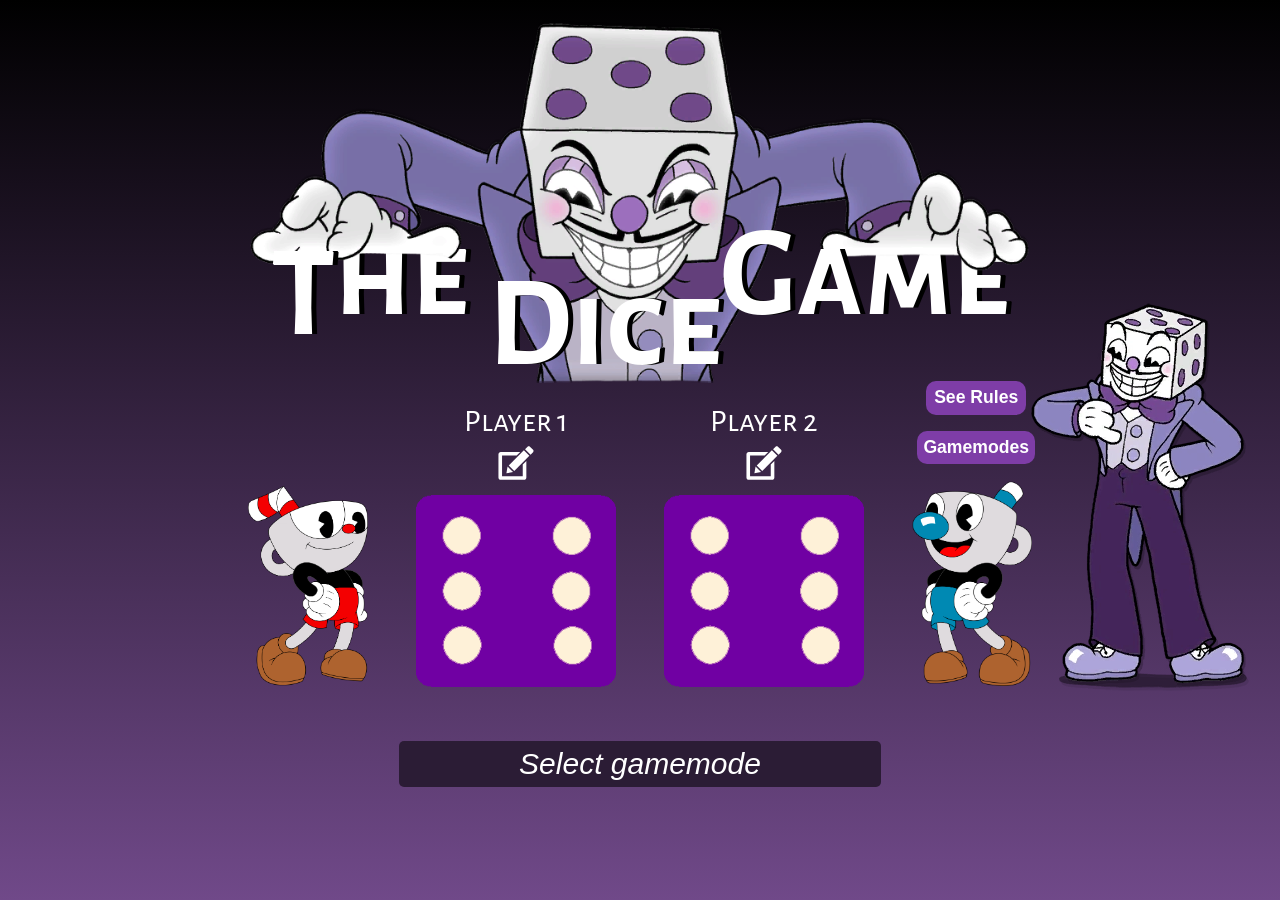
<file: index.html>
<!DOCTYPE html>
<html lang="pt-BR" dir="ltr">

<head>
  <!-- Metadata -->
  <meta charset="utf-8">
  <link rel="preload" as="image" href="assets/images/cupheadSoul.png">
  <link rel="preload" as="image" href="assets/images/mugmanSoul.png">
  <link rel="preload" as="image" href="assets/images/kingDiceDisappearing.gif">
  <link rel="preload" as="image" href="assets/images/dice1.png">
  <link rel="preload" as="image" href="assets/images/dice2.png">
  <link rel="preload" as="image" href="assets/images/dice3.png">
  <link rel="preload" as="image" href="assets/images/dice4.png">
  <link rel="preload" as="image" href="assets/images/dice5.png">
  <link rel="preload" as="image" href="assets/images/dice6.png">
  <link rel="preload" as="image" href="assets/images/kingDiceTalking.png">
  <link rel="preload" as="image" href="assets/images/kingDiceWon1.png">
  <link rel="preload" as="image" href="assets/images/kingDiceWon2.png">
  <title>The Dice Game</title>

  <!-- StyleSheet -->
  <link rel="stylesheet" href="assets/css/styles.css">

  <!-- Google Fonts -->
  <link rel="preconnect" href="https://fonts.googleapis.com">
  <link rel="preconnect" href="https://fonts.gstatic.com" crossorigin>
  <link
    href="https://fonts.googleapis.com/css2?family=Alegreya+Sans+SC:ital,wght@0,100;0,300;0,400;0,500;0,700;0,800;0,900;1,100;1,300;1,400;1,500;1,700;1,800;1,900&display=swap"
    rel="stylesheet">

</head>

<body>
  <div class="kingDiceContainer">
    <img id="kingDice" src="assets/images/kingDice.png" alt="Mr. King Dice">
    <h1 id="title" class="winner"> <span class="front">T</span><span class="behind">he</span> <span
        class="front">Dice</span><span class="front">Ga</span><span class="behind">me</span></h1>
  </div>

  <div class="scoreContainer">
    <table class="tableScore">
      <tr>
        <th colspan="2">Score</th>
      </tr>
      <tr>
        <td id="p1Score">0</td>
        <td id="p2Score">0</td>
      </tr>
      <tr>
        <td id="tableP1Name">Player 1</td>
        <td id="tableP2Name">Player 2</td>
      </tr>
      <tr>
        <td colspan="2">Remaining moves <br><span id="moves">0</span></td>
      </tr>
    </table>
  </div>

  <div class="container">
    <div id="cupheadContainer" class="characterContainer">
      <img id="cuphead" class="character" src="assets/images/cuphead.png" alt="cuphead">
    </div>
    <div class="dice">
      <div class="player">
        <form id="p1Form" class="editPlayer" action="" method="get">
          <input id="name1" type="text" placeholder="Player 1 name:" required>
          <br>
          <button class="done">Ok</button>
          <br>
        </form>
        <div id="p1info">
          <p id="p1Name">Player 1</p>
          <span><img id="pencil1" class="pencil" src="assets/images/pencil.svg" alt="pencil"></span>
          <img class="img1" src="assets/images/dice6.png">
        </div>
      </div>
    </div>

    <div class="dice">
      <div class="player">
        <form id="p2Form" class="editPlayer" action="" method="get">
          <input id="name2" type="text" placeholder="Player 2 name:" required>
          <br>
          <button class="done">Ok</button>
          <br>
        </form>
        <div id="p2info">
          <p id="p2Name">Player 2</p>
          <span><img id="pencil2" class="pencil" src="assets/images/pencil.svg" alt="pencil"></span>
          <img class="img2" src="assets/images/dice6.png">
        </div>
      </div>
    </div>
    <div id="mugmanContainer" class="characterContainer">
      <img id="mugman" class="character" src="assets/images/mugman.png" alt="Mugman">
    </div>
    <div id="explanation">
      <div id="explanationBox">
        <p>The rule is simple: Roll the dice. <br> The loser loses his soul... I meant, loses his soup
          <button title="Close" id="close" class="closeExplanation"><img id="closeImg" src="assets/images/closeBtn.png"
              alt=""></button>
        </p>
      </div>
      <div id="gamemodesContainer">
        <button class="mode BO3">Best Of 3</button>
        <button class="mode BO5">Best Of 5</button>
        <button class="mode normal">Normal</button>
        <button class="mode refresh">Refresh</button>
      </div>
      <div class="interactBtns">
        <button id="open">See Rules</button>
        <button id="gamemodesBtn">Gamemodes</button>
      </div>
      <img id="kingDiceExplanation" src="assets/images/kingDice'sExplanation.png" alt="King Dice">
    </div>
  </div>
  <div id="menu">
    <button id="openMenuBtn"><img id="kingDiceHead" src="assets/images/kingDiceHead.png" alt="King Dice Head"></button>
    <p>Open menu</p>
  </div>
  <div class="startBtn">
    <button class="start selectGamemode">Select gamemode</button>
    <button id="restart" class="start restart">Restart</button>
  </div>
  <script src="assets/js/index.js"></script>
</body>

</html>
</file>
<file: assets/css/styles.css>
html {
  background-image: linear-gradient(180deg, #000000 0%, #704989 100%);
  height: 100vh;
}

body {
  overflow: hidden;
  margin: 0;
  color: white;
  font-family: 'Alegreya Sans SC', sans-serif;
}

h1 {
  margin: 0;
  position: relative;
  text-shadow: 5px 0 #000000;
  font-size: 8rem;
}

p {
  font-size: 2rem;
}

footer {
  margin-top: 5%;
  color: #EEEEEE;
  text-align: center;
}

#kingDice {
  width: 65%;
  position: relative;
  z-index: 1;
}

.kingOpacity {
  transition: all .3s;
}

.kingOpacity:hover {
  opacity: 0.1;
  transition: all .3s;
}

.kingDiceContainer {
  max-width: 1200px;
  padding-top: 20px;
  margin: 0 auto;
  height: 350px;
  display: flex;
  flex-flow: column nowrap;
  align-items: center;
  transition: all 2s;
}

#title {
  position: relative;
  bottom: 184px;
}

.behind {
  position: relative;
  z-index: -1;
}

.front {
  position: relative;
  top: 50px;
  z-index: 2;
}

.front:nth-child(1) {
  top: 20px;
}

.front:nth-child(4) {
  top: 0;
  z-index: 1;
}

.scoreContainer {
  position: absolute;
  left: 30px;
  transform: translateX(-200%);
  transition: all 2s;
}

table {
  width: 300px;
  transition: all 1s;
}

table, th, td {
  font-size: 1.5rem;
  border: 1px solid white;
  text-align: center;
  border-collapse: collapse;
}

#score {
  padding: 0.5% 2%;
  display: flex;
  flex-direction: row;
  justify-content: space-around;
  background-color: #321049;
}

.container {
  max-width: 1200px;
  margin: 0 auto;
  display: flex;
  flex-flow: row nowrap;
  justify-content: center;
  align-items: flex-end;
  gap: 3em;
}

#p1info, #p2info {
  display: flex;
  flex-flow: column nowrap;
}

.character {
  width: 120px;
}

.img1, .img2 {
  width: 200px;
}

.dice {
  text-align: center;
  display: inline-block;
}

.startBtn {
  max-width: 1200px;
  margin: 0 auto;
  text-align: center;
  display: flex;
  flex-direction: column;
  align-items: center;
}

.start {
  color: white;
  cursor: pointer;
  background-color: #2B1C35;
  border: 1px transparent;
  border-radius: 5px;
  font-size: 30px;
  font-style: italic;
  padding: 0.5% 10%;
  margin-top: 50px;
  transition: all .3s;
}

.start:hover {
  transform: scale(1.1);
  transition: all .3s;
}

.start:nth-child(2) {
  transition: all .5s;
}

.restart {
  margin: 0;
  position: relative;
  z-index: -1;
  transform: translateY(-100%);
}

.pencil {
  width: 46px;
  cursor: pointer;
}

.player p {
  margin-bottom: 0;
}

.done {
  color: white;
  border: 1px solid white;
  cursor: pointer;
  font-size: 18px;
  width: 46px;
  margin-bottom: 10px;
  margin-top: 25px;
  background-color: #2B1C35;
  border-radius: 5px;
  padding: 5px 0;
}

input {
  border-radius: 5px;
  outline: 0;
  font-size: 18px;
  margin-top: 40px;
}

#p1Form, #p2Form {
  display: none;
}

#explanation {
  position: absolute;
  right: 30px;
  width: auto;
  display: flex;
  align-items: flex-start;
  justify-content: flex-end;
  transition: all 3s;
}

#explanationBox {
  display: none;
  background-color: white;
  color: #000000;
  border: 1px solid #360542;
  border-radius: 20px;
  text-align: center;
  width: 500px;
  padding: 2%;
}

#explanationBox p {
  position: relative;
  font-size: 1.1rem;
  margin: 0;
}

.interactBtns {
  display: flex;
  flex-direction: column;
  align-items: center;
  gap: 1em;
  margin-top: 80px;
}

#open, #gamemodesBtn, .mode {
  cursor: pointer;
  width: auto;
  min-width: 100px;
  padding: 6%;
  color: #fff;
  background: #7e3da7;
  font-weight: 600;
  font-size: 1.1rem;
  border: none;
  border-radius: 10px;
  transition: all .3s;
}

#open:hover, #gamemodesBtn:hover {
  transform: scale(1.1);
  transition: all .3s;
}

#close {
  cursor: pointer;
  font-weight: 600;
  font-size: 1.1rem;
  border: none;
  position: absolute;
  left: -10px;
  top: -15px;
  padding: 0;
  background: transparent;
}

.closeExplanation {
  top: 0px;
}

#closeImg {
  width: 20px;
}

#gamemodesContainer {
  display: none;
  margin-top: 60px;
  padding: 1em 0;
  background-color: #2B1C35;
  min-width: 200px;
  border-radius: 20px;
  flex-direction: column;
  align-items: center;
  gap: 1em;
}

.closeGamemodes {
  top: 50px;
  display: none;
}

.mode {
  font-size: 1.05rem;
}

.refresh {
  display: none;
}

.active {
  background: #3d40a7;
  border: 1px solid;
}

#warning {
  font-size: 1rem;
  margin: 0;
  color: red;
}

.roll {
  background: #6c0199;
  transition: all 3s;
}

#menu {
  position: absolute;
  bottom: 30px;
  right: 30px;
  text-align: center;
  transform: translateX(200%);
  transition: all 2s;
}

#menu p {
  margin: 0;
}

#openMenuBtn {
  cursor: pointer;
  background: transparent;
  border: none;
}

#kingDiceHead {
  width: 100px;
}
</file>
